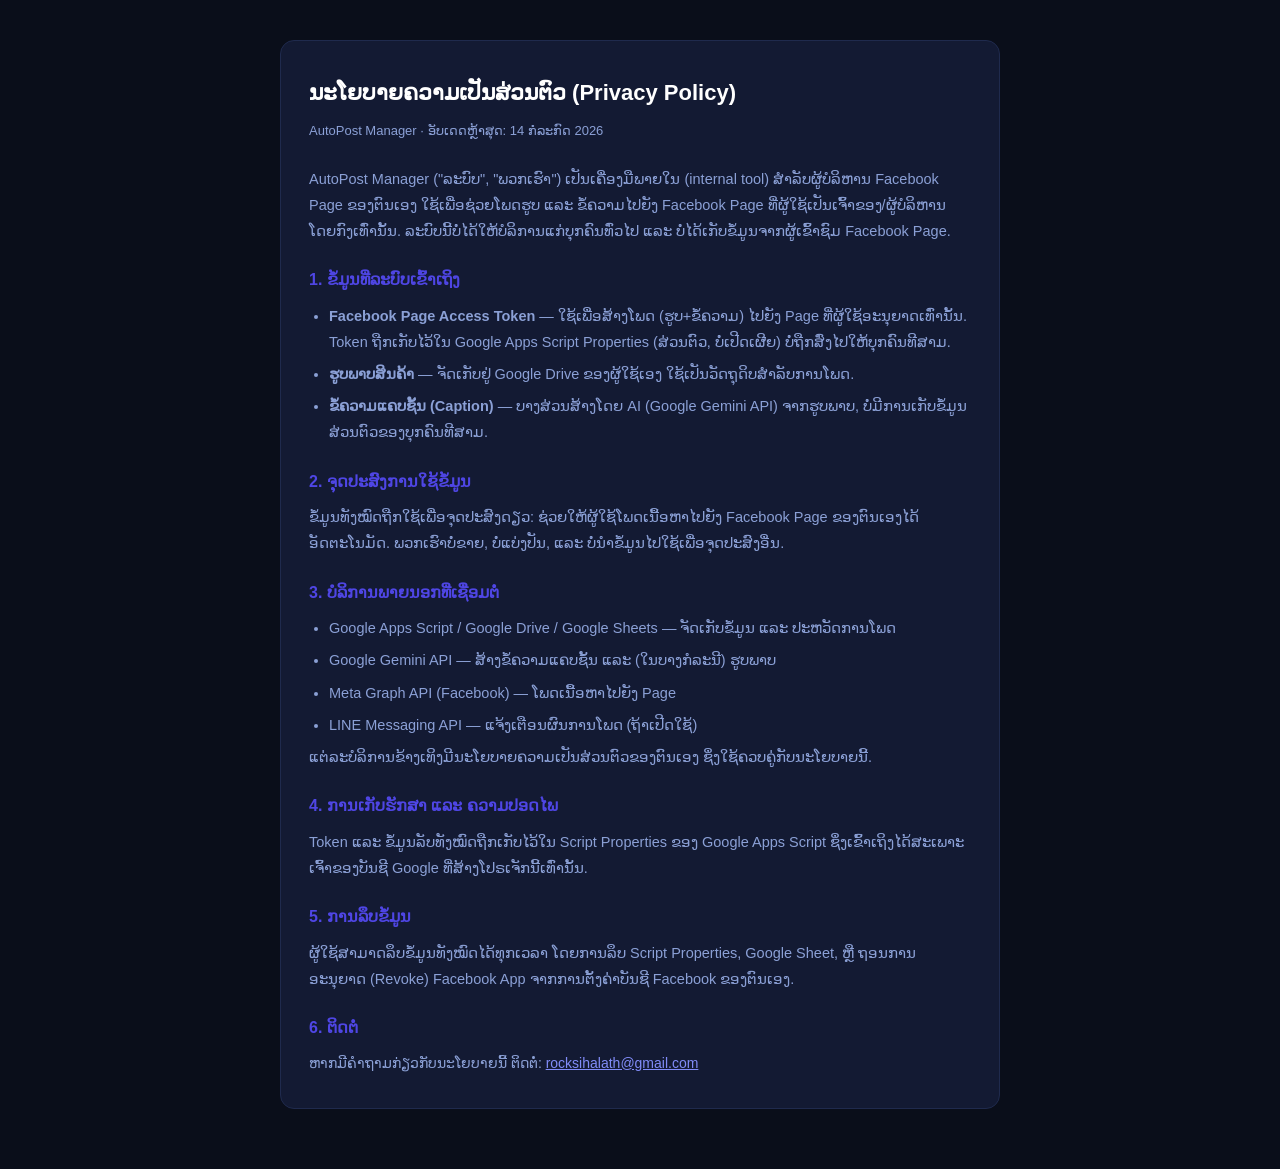
<file: privacy-policy.html>
<!DOCTYPE html>
<html lang="lo">
<head>
<meta charset="UTF-8">
<meta name="viewport" content="width=device-width, initial-scale=1.0">
<title>ນະໂຍບາຍຄວາມເປັນສ່ວນຕົວ — AutoPost Manager</title>
<style>
  :root{
    --bg:#0a0e1a; --card:#131a33; --border:#1f2a4d;
    --text:#e9f1ff; --text-sub:#8ba0d6; --accent:#4F46E5;
  }
  *{box-sizing:border-box;margin:0;padding:0;}
  body{
    font-family:'Noto Sans Lao','Segoe UI',sans-serif;
    background:var(--bg); color:var(--text);
    line-height:1.8; padding:40px 16px;
  }
  .wrap{ max-width:720px; margin:0 auto; }
  .card{
    background:var(--card); border:1px solid var(--border);
    border-radius:14px; padding:32px 28px; margin-bottom:20px;
  }
  h1{ font-size:22px; margin-bottom:6px; color:#fff; }
  .updated{ font-size:13px; color:var(--text-sub); margin-bottom:24px; }
  h2{ font-size:16px; color:var(--accent); margin:22px 0 8px; }
  p, li{ font-size:14.5px; color:var(--text-sub); }
  ul{ padding-left:20px; margin:6px 0; }
  li{ margin-bottom:6px; }
  a{ color:#818cf8; }
  .contact{ font-size:14px; margin-top:6px; }
</style>
</head>
<body>
<div class="wrap">
  <div class="card">
    <h1>ນະໂຍບາຍຄວາມເປັນສ່ວນຕົວ (Privacy Policy)</h1>
    <div class="updated">AutoPost Manager · ອັບເດດຫຼ້າສຸດ: 14 ກໍລະກົດ 2026</div>

    <p>AutoPost Manager ("ລະບົບ", "ພວກເຮົາ") ເປັນເຄື່ອງມືພາຍໃນ (internal tool) ສຳລັບຜູ້ບໍລິຫານ Facebook Page ຂອງຕົນເອງ ໃຊ້ເພື່ອຊ່ວຍໂພດຮູບ ແລະ ຂໍ້ຄວາມໄປຍັງ Facebook Page ທີ່ຜູ້ໃຊ້ເປັນເຈົ້າຂອງ/ຜູ້ບໍລິຫານໂດຍກົງເທົ່ານັ້ນ. ລະບົບນີ້ບໍ່ໄດ້ໃຫ້ບໍລິການແກ່ບຸກຄົນທົ່ວໄປ ແລະ ບໍ່ໄດ້ເກັບຂໍ້ມູນຈາກຜູ້ເຂົ້າຊົມ Facebook Page.</p>

    <h2>1. ຂໍ້ມູນທີ່ລະບົບເຂົ້າເຖິງ</h2>
    <ul>
      <li><strong>Facebook Page Access Token</strong> — ໃຊ້ເພື່ອສ້າງໂພດ (ຮູບ+ຂໍ້ຄວາມ) ໄປຍັງ Page ທີ່ຜູ້ໃຊ້ອະນຸຍາດເທົ່ານັ້ນ. Token ຖືກເກັບໄວ້ໃນ Google Apps Script Properties (ສ່ວນຕົວ, ບໍ່ເປີດເຜີຍ) ບໍ່ຖືກສົ່ງໄປໃຫ້ບຸກຄົນທີສາມ.</li>
      <li><strong>ຮູບພາບສິນຄ້າ</strong> — ຈັດເກັບຢູ່ Google Drive ຂອງຜູ້ໃຊ້ເອງ ໃຊ້ເປັນວັດຖຸດິບສຳລັບການໂພດ.</li>
      <li><strong>ຂໍ້ຄວາມແຄບຊັ້ນ (Caption)</strong> — ບາງສ່ວນສ້າງໂດຍ AI (Google Gemini API) ຈາກຮູບພາບ, ບໍ່ມີການເກັບຂໍ້ມູນສ່ວນຕົວຂອງບຸກຄົນທີສາມ.</li>
    </ul>

    <h2>2. ຈຸດປະສົງການໃຊ້ຂໍ້ມູນ</h2>
    <p>ຂໍ້ມູນທັງໝົດຖືກໃຊ້ເພື່ອຈຸດປະສົງດຽວ: ຊ່ວຍໃຫ້ຜູ້ໃຊ້ໂພດເນື້ອຫາໄປຍັງ Facebook Page ຂອງຕົນເອງໄດ້ອັດຕະໂນມັດ. ພວກເຮົາບໍ່ຂາຍ, ບໍ່ແບ່ງປັນ, ແລະ ບໍ່ນຳຂໍ້ມູນໄປໃຊ້ເພື່ອຈຸດປະສົງອື່ນ.</p>

    <h2>3. ບໍລິການພາຍນອກທີ່ເຊື່ອມຕໍ່</h2>
    <ul>
      <li>Google Apps Script / Google Drive / Google Sheets — ຈັດເກັບຂໍ້ມູນ ແລະ ປະຫວັດການໂພດ</li>
      <li>Google Gemini API — ສ້າງຂໍ້ຄວາມແຄບຊັ້ນ ແລະ (ໃນບາງກໍລະນີ) ຮູບພາບ</li>
      <li>Meta Graph API (Facebook) — ໂພດເນື້ອຫາໄປຍັງ Page</li>
      <li>LINE Messaging API — ແຈ້ງເຕືອນຜົນການໂພດ (ຖ້າເປີດໃຊ້)</li>
    </ul>
    <p>ແຕ່ລະບໍລິການຂ້າງເທິງມີນະໂຍບາຍຄວາມເປັນສ່ວນຕົວຂອງຕົນເອງ ຊຶ່ງໃຊ້ຄວບຄູ່ກັບນະໂຍບາຍນີ້.</p>

    <h2>4. ການເກັບຮັກສາ ແລະ ຄວາມປອດໄພ</h2>
    <p>Token ແລະ ຂໍ້ມູນລັບທັງໝົດຖືກເກັບໄວ້ໃນ Script Properties ຂອງ Google Apps Script ຊຶ່ງເຂົ້າເຖິງໄດ້ສະເພາະເຈົ້າຂອງບັນຊີ Google ທີ່ສ້າງໂປຣເຈັກນີ້ເທົ່ານັ້ນ.</p>

    <h2>5. ການລຶບຂໍ້ມູນ</h2>
    <p>ຜູ້ໃຊ້ສາມາດລຶບຂໍ້ມູນທັງໝົດໄດ້ທຸກເວລາ ໂດຍການລຶບ Script Properties, Google Sheet, ຫຼື ຖອນການອະນຸຍາດ (Revoke) Facebook App ຈາກການຕັ້ງຄ່າບັນຊີ Facebook ຂອງຕົນເອງ.</p>

    <h2>6. ຕິດຕໍ່</h2>
    <p class="contact">ຫາກມີຄຳຖາມກ່ຽວກັບນະໂຍບາຍນີ້ ຕິດຕໍ່: <a href="mailto:rocksihalath@gmail.com">rocksihalath@gmail.com</a></p>
  </div>
</div>
</body>
</html>
</file>
